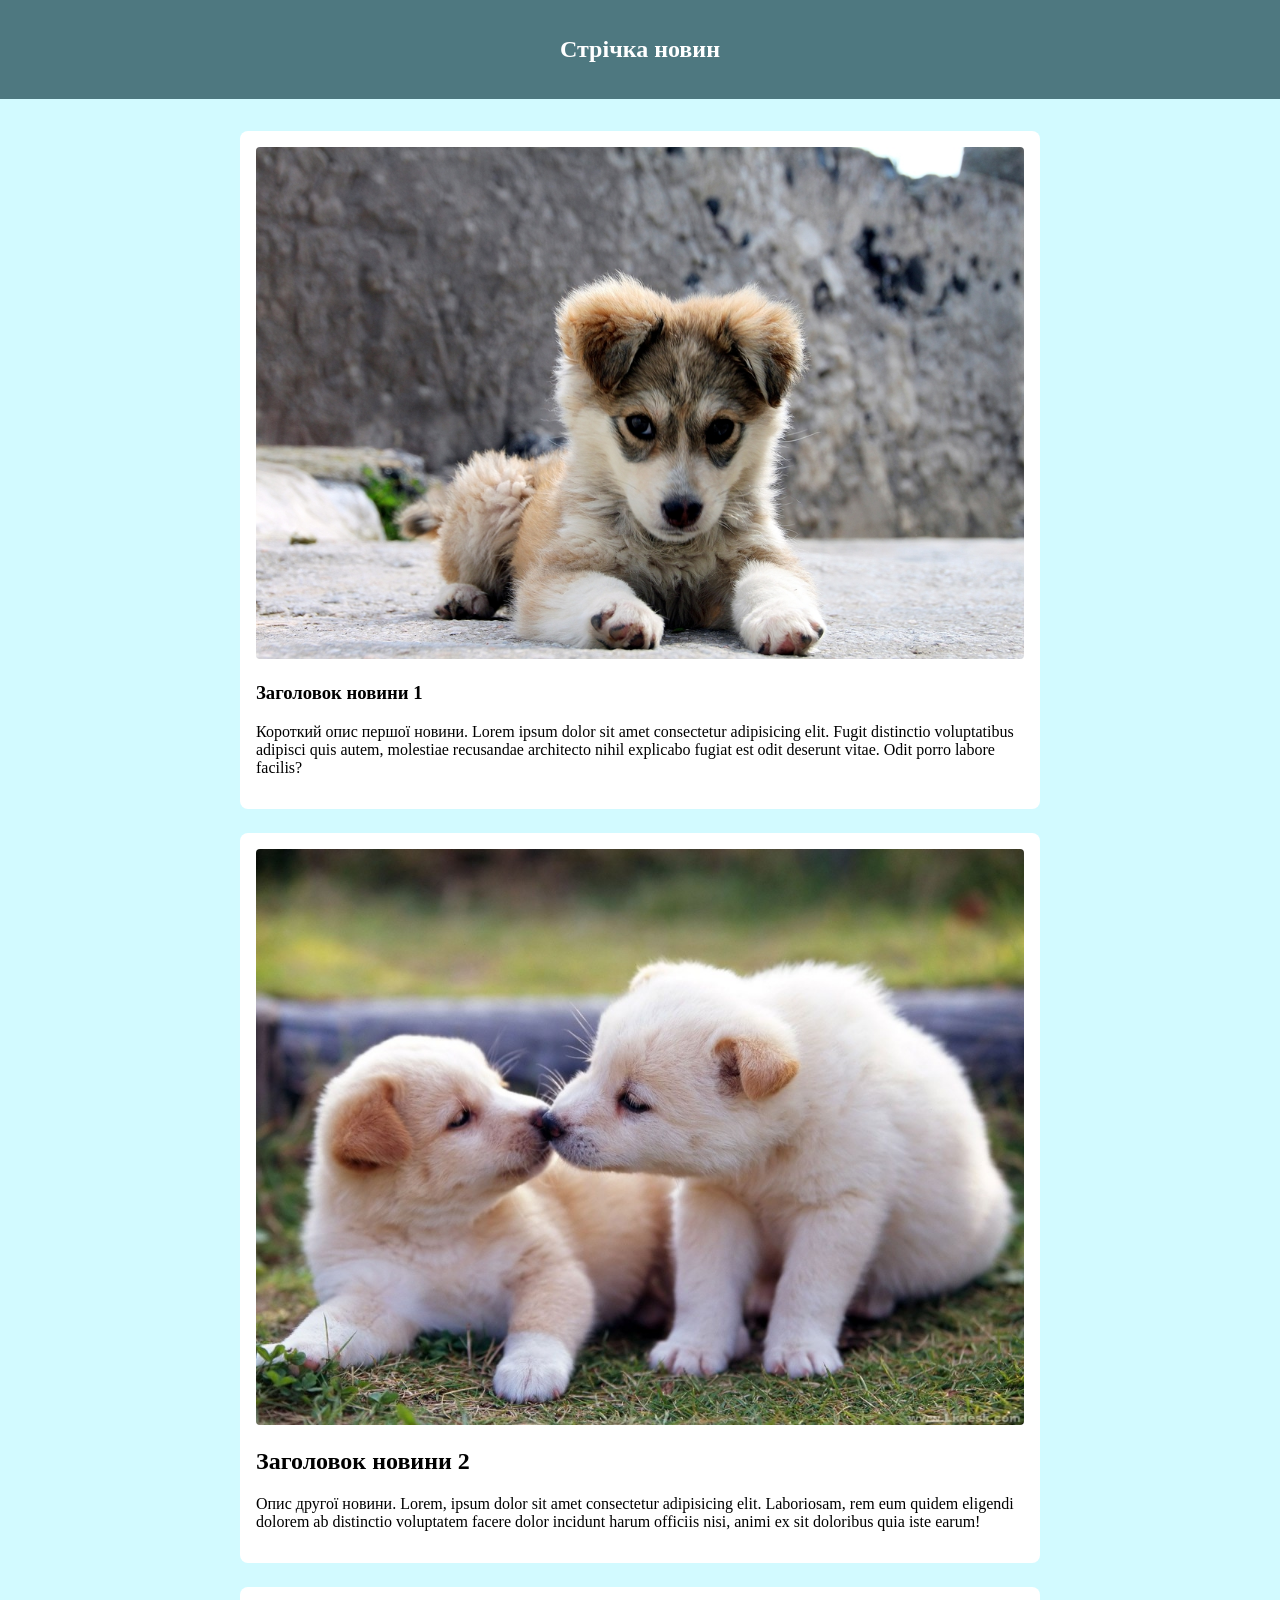
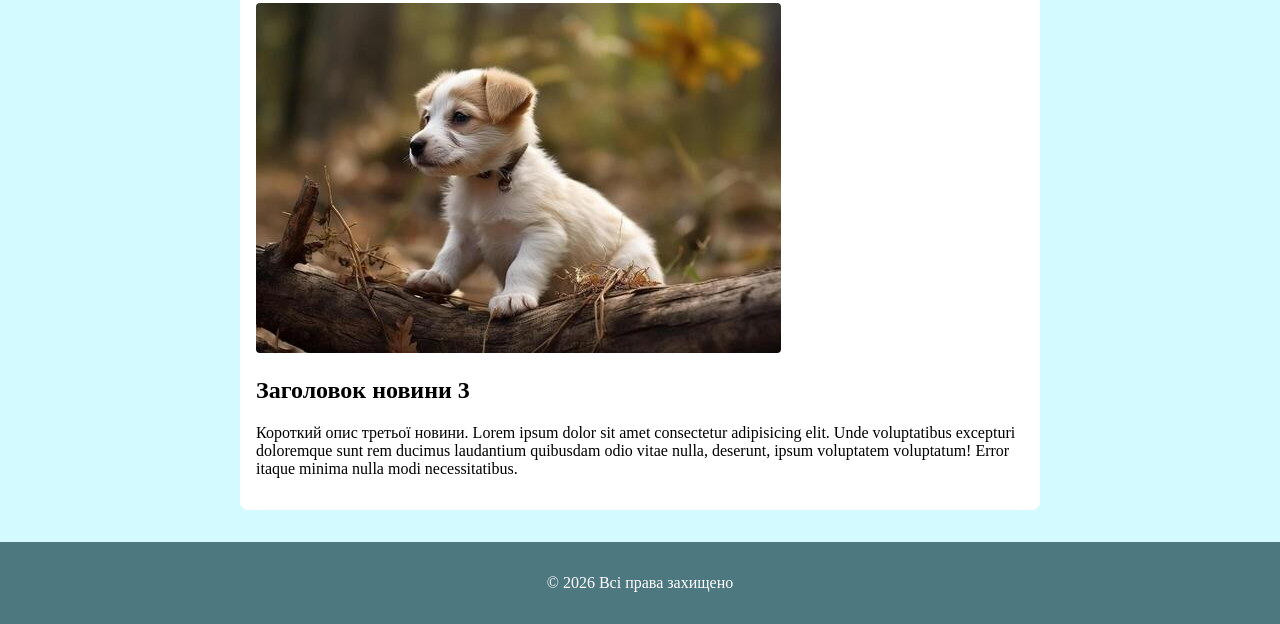
<file: ipz241_las/index.html>
<!DOCTYPE html>
<html lang="uk">
<head>
    <meta charset="UTF-8">
    <meta name="viewport" content="width=device-width, initial-scale=1.0">
    <title>Новини - Гілка Second</title>
    <link rel="stylesheet" href="style.css">
</head>
<body>
    <header>
        <h2>Стрічка новин</h2>
    </header>
    <main>
        <article class="news">
            <img src="images/image1.jpg" alt="Новина 1">
            <h3>Заголовок новини 1</h3>
            <p>Короткий опис першої новини. 
            Lorem ipsum dolor sit amet consectetur adipisicing elit. Fugit distinctio voluptatibus adipisci quis autem, molestiae recusandae architecto nihil explicabo fugiat est odit deserunt vitae. Odit porro labore facilis?
            </p>
        </article>
        <article class="news">
            <img src="images/image2.jpg" alt="Новина 2">
            <h2>Заголовок новини 2</h2>
            <p>Опис другої новини.
            Lorem, ipsum dolor sit amet consectetur adipisicing elit. Laboriosam, rem eum quidem eligendi dolorem ab distinctio voluptatem facere dolor incidunt harum officiis nisi, animi ex sit doloribus quia iste earum!
            </p>
        </article>
        <article class="news">
            <img src="images/image3.jpg" alt="Новина 3">
            <h2>Заголовок новини 3</h2>
            <p>Короткий опис третьої новини.
            Lorem ipsum dolor sit amet consectetur adipisicing elit. Unde voluptatibus excepturi doloremque sunt rem ducimus laudantium quibusdam odio vitae nulla, deserunt, ipsum voluptatem voluptatum! Error itaque minima nulla modi necessitatibus.
            </p>
        </article>
    </main>
    <footer>
        <p>© 2026 Всі права захищено</p>
    </footer>
</body>
</html>
</file>
<file: ipz241_las/style.css>
body {
    background: #d2faff;
    margin: 0;
    padding: 0;
}
header {
    background: #4e7880;
    color: white;
    padding: 1rem;
    text-align: center;
}
main {
    max-width: 800px;
    margin: 2rem auto;
    padding: 0 1rem;
}
.news {
    background: white;
    margin-bottom: 1.5rem;
    padding: 1rem;
    border-radius: 8px;
}
.news img {
    max-width: 100%;
    height: auto;
    border-radius: 4px;
}
footer {
    text-align: center;
    padding: 1rem;
    background: #4e7880;
    color: white;
}
</file>
